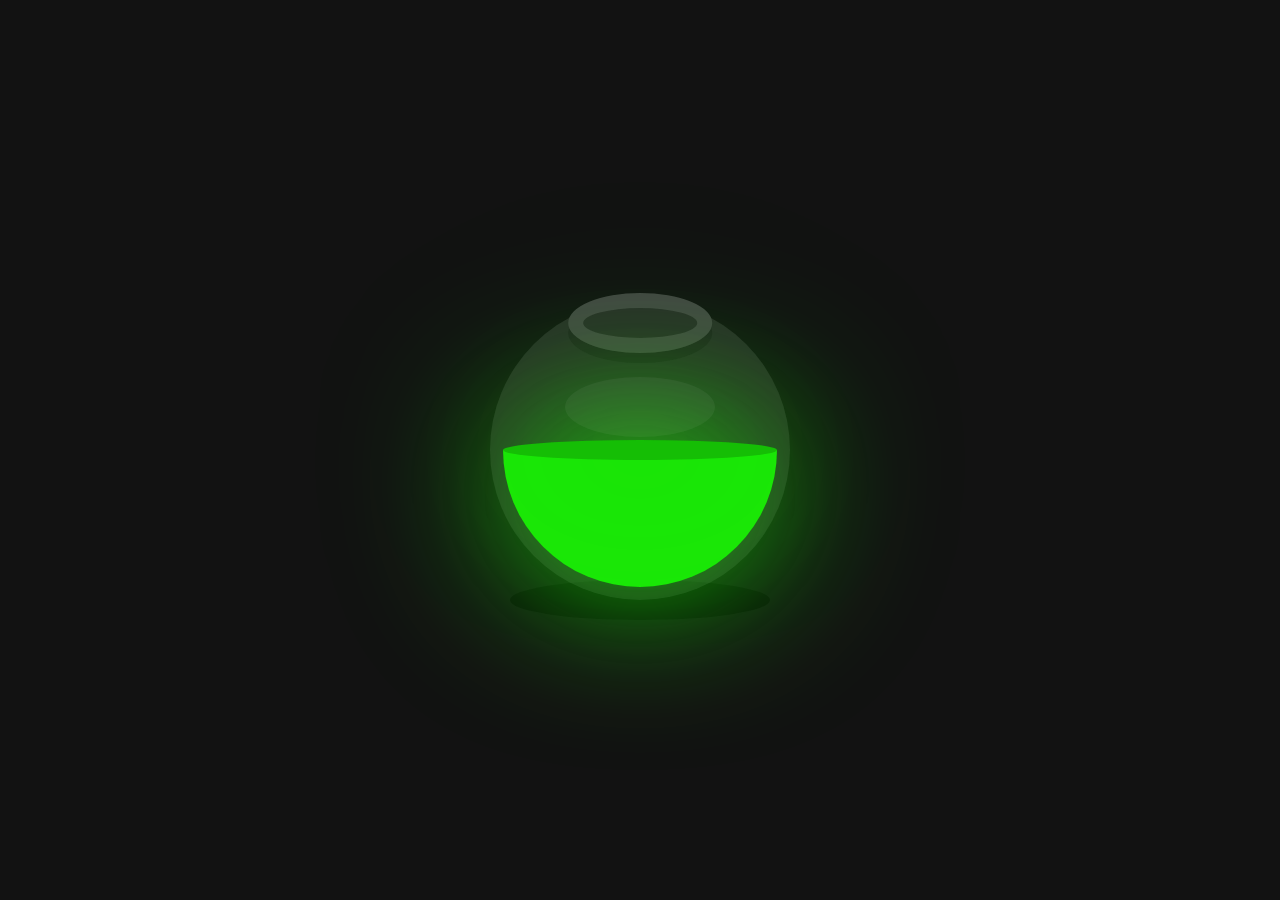
<file: 3D Glowing Liquid In Bootle/index.html>
<!DOCTYPE html>
<html>
<head>
	<meta charset="utf-8">
	<title>
		3D Glowing Liquid in Bootle
	</title>
	<link rel="stylesheet" type="text/css" href="style.css">
</head>
<body>

<section>
	<div class="shadow"></div>
	<div class="bowl">
		<div class="liquid"></div>
		
	</div>
</section>
</body>
</html>
</file>
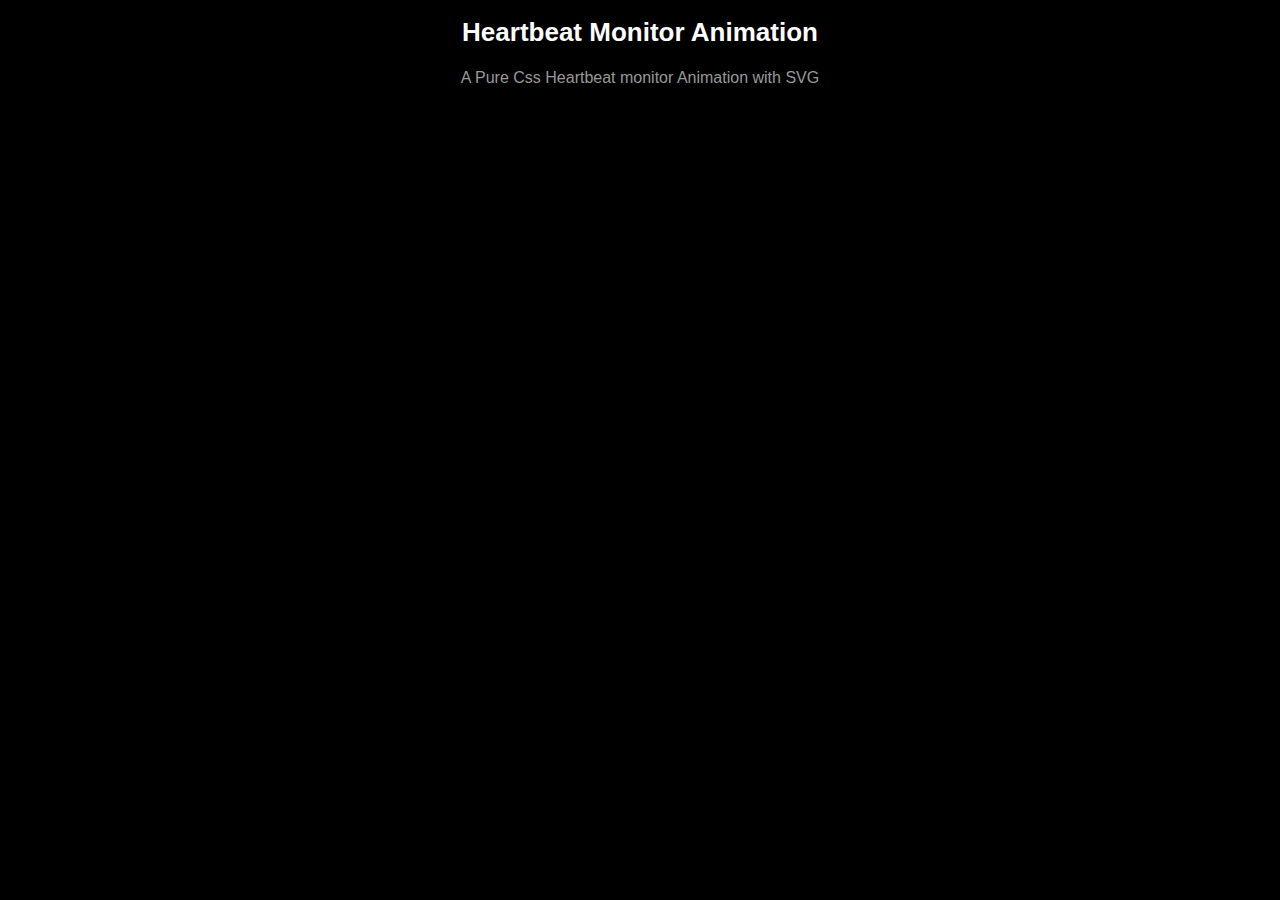
<file: heartbeat anim/index.html>
<!DOCTYPE html>
<html>
<head>
	<meta charset="utf-8">
	<title>
		Heart Beat Monitor Animation
	</title>

	<link rel="stylesheet" type="text/css" href="style.css">
</head>
<body>

<header class="header">
	<div class="container">
		<div class="heading">
			<h1>Heartbeat Monitor Animation  </h1>
			<p> A Pure Css Heartbeat monitor Animation with SVG</p>
			
		</div>
		
	</div>
	
</header>
<section>
<div class="container">
	<div class="content">
		<div class="heart-rate">
			 <svg version="1.0" xmlns="http://www.w3.org/2000/svg" xmlns:xlink="http://www.w3.org/1999/xlink" x="0px" y="0px" width="150px" height="73px" viewBox="0 0 150 73" enable-background="new 0 0 150 73" xml:space="preserve">
    <polyline fill="none" stroke="#009B9E" stroke-width="3" stroke-miterlimit="10" points="0,45.486 38.514,45.486 44.595,33.324 50.676,45.486 57.771,45.486 62.838,55.622 71.959,9 80.067,63.729 84.122,45.486 97.297,45.486 103.379,40.419 110.473,45.486 150,45.486"
    />
  </svg>

  <div class="fade-in"> </div>

  <div class="fade-out"> </div>
		</div>
		
	</div>
	
</div> 

</section>

</body>
</html>
</file>
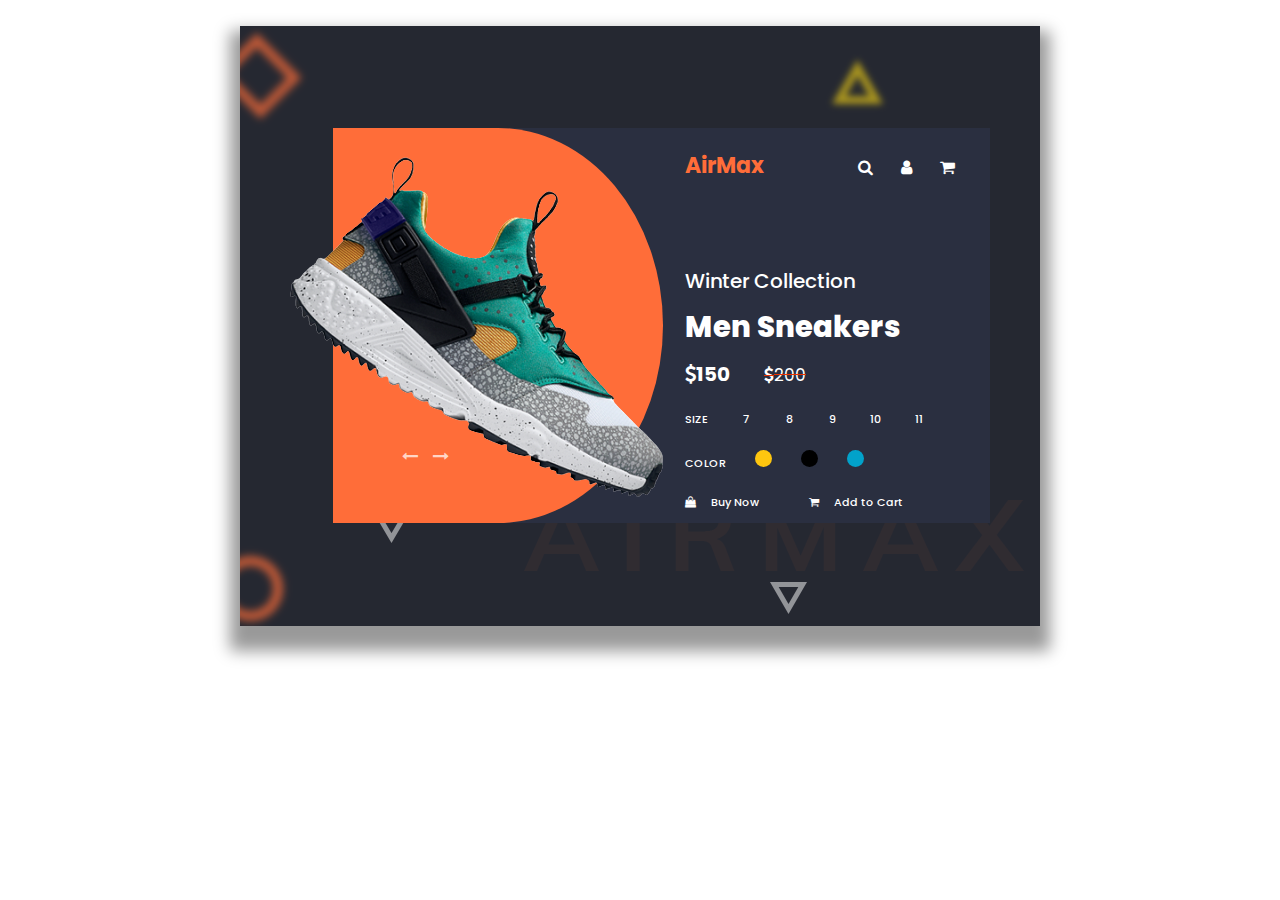
<file: Product UI/Index.html>
<!DOCTYPE html>
<html>
<head>
	<meta charset="utf-8">
	<title>Product UI</title>

	<!-- Font Awesome -->
<link rel="stylesheet" href="https://cdnjs.cloudflare.com/ajax/libs/font-awesome/4.7.0/css/font-awesome.min.css" integrity="sha512-SfTiTlX6kk+qitfevl/7LibUOeJWlt9rbyDn92a1DqWOw9vWG2MFoays0sgObmWazO5BQPiFucnnEAjpAB+/Sw==" crossorigin="anonymous" referrerpolicy="no-referrer" />
<link rel="stylesheet" type="text/css" href="style.css">
</head>
<body>

	<div class="card">
		<div class="left">
					<img src="nike.png" alt="shoes">
			<i class="fa fa-long-arrow-left"> </i>
			<i class="fa fa-long-arrow-right"> </i>
		</div>
		<div class="right">
			<div class="Product-info">
				<div class="Product-name">
					<h1>AirMax</h1>
					<i class="fa fa-search"></i>
					<i class="fa fa-user"></i>
					<i class="fa fa-shopping-cart"></i>
				</div>
				<div class="details">
					<h3>Winter Collection</h3>
					<h2>Men Sneakers</h2>
					<h4><span class="fa fa-dollar"> </span>150 </h4>
					<h4 class="dis"><span class="fa fa-dollar"> </span>200 </h4>
			
				</div>
				<ul>
					<li>SIZE</li>
					<li class="bg">7</li>
					<li class="bg">8</li>
					<li class="bg">9</li>
					<li class="bg">10</li>
					<li class="bg">11</li>
		
				</ul>

					<ul>
					<li>COLOR</li>
					<li class="yellow"></li>
					<li class="black"></li>
					<li class="blue"></li>
		
				</ul>

				<span class="foot"> <i class="fa fa-shopping-bag"></i>Buy Now</span>
				<span class="foot"> <i class="fa fa-shopping-cart"></i>Add to Cart</span>
				
			</div>

		</div>
	 </div>


</body>
</html>
</file>
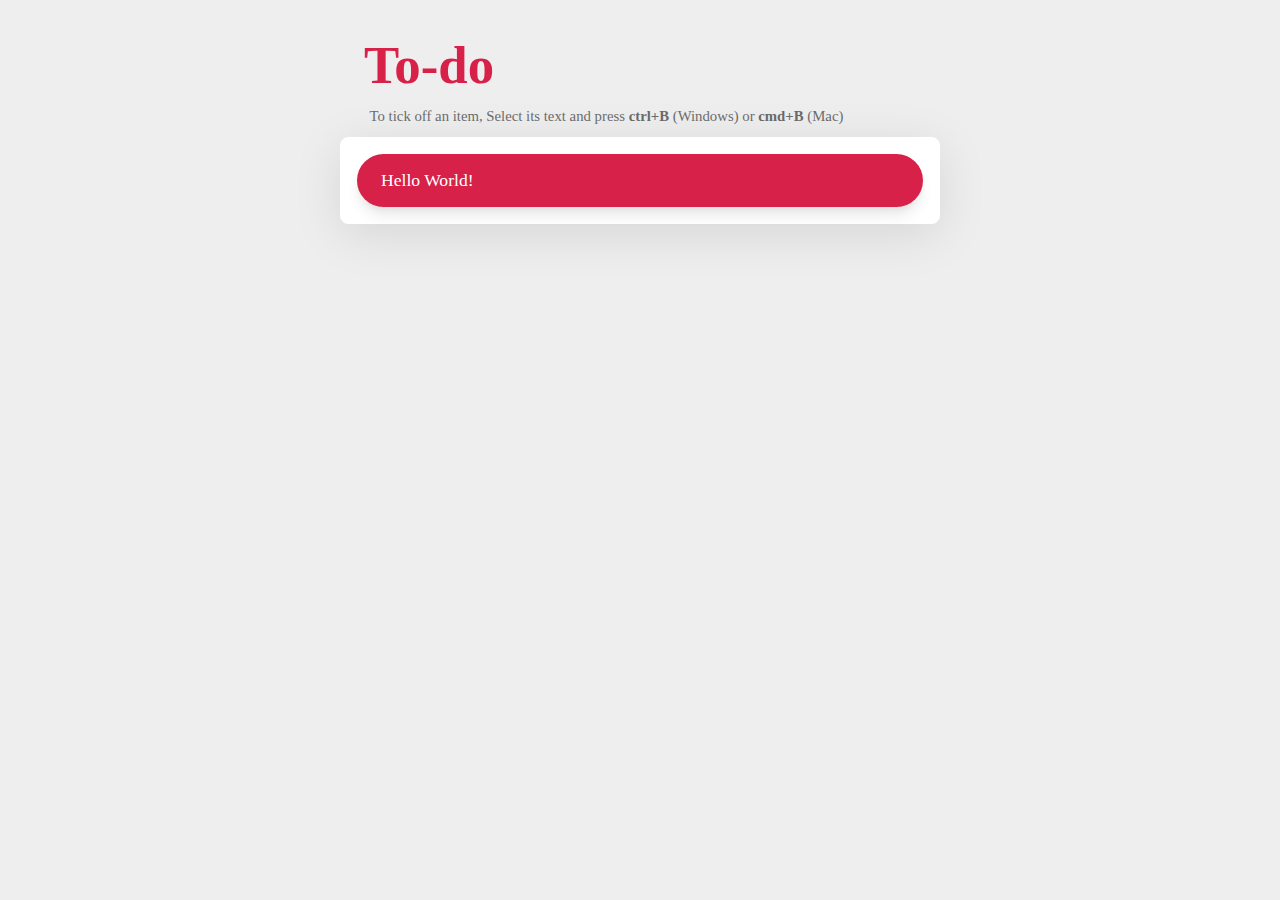
<file: Pure Css TO-DO/index.html>
<!DOCTYPE html>
<html>
<head>
	<meta charset="utf-8">
	<title>
		Pure CSS TO-DO
	</title>
<link rel="stylesheet" type="text/css" href="style.css">

</head>
<body>
<h1> To-do</h1>
<h2> To tick off an item, Select its text and press <b> ctrl+B</b> (Windows) or <b>cmd+B</b> (Mac)
</h2>
<div contenteditable>
	<div>
		Hello World!
		
	</div>
	
</div>


</body>
</html>
</file>
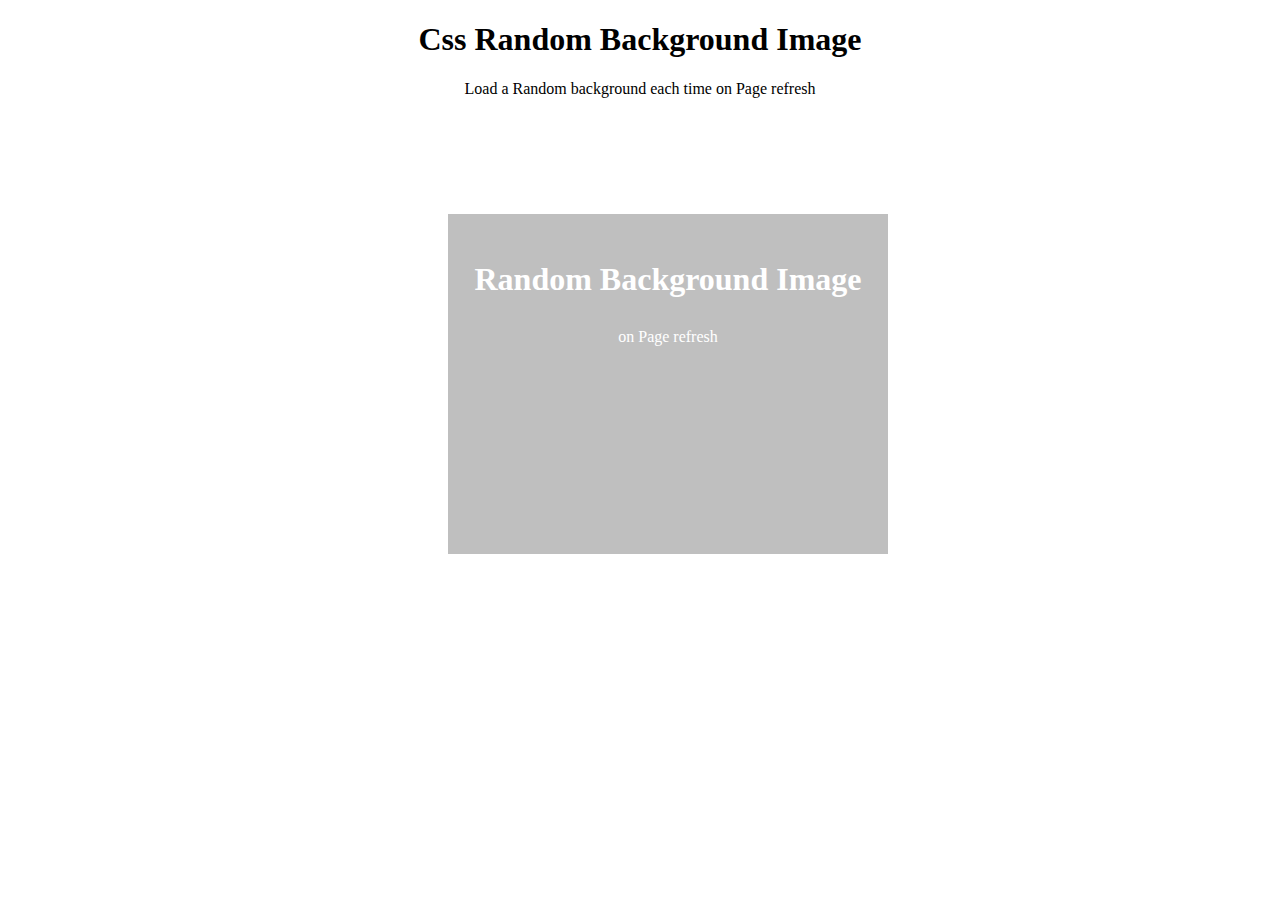
<file: Refresh/index.html>
<!DOCTYPE html>
<html>
<head>
	<meta charset="utf-8">
	<title>
		Html CSS JS Random Background Image 
	</title>

	<link rel="stylesheet" type="text/css" href="style.css">

</head>
<body>

<header class="header-center">
	<h1> Css Random Background Image </h1>
	<p>  Load a Random background each time on Page refresh </p>
	
</header>

<div class="random_bg">
	<div class="box">
	<h1> Random Background Image </h1>
	<p>   on Page refresh </p>
		
	</div>
	
</div>

<script src="https://code.jquery.com/jquery-3.6.0.js" integrity="sha256-H+K7U5CnXl1h5ywQfKtSj8PCmoN9aaq30gDh27Xc0jk=" crossorigin="anonymous"></script>
<script type="text/javascript">
	
function pic() {
	var bgm= ['https://cdn.pixabay.com/photo/2015/01/28/23/35/hills-615429_960_720.jpg','https://cdn.pixabay.com/photo/2017/07/24/12/43/schrecksee-2534484__340.jpg','https://cdn.pixabay.com/photo/2018/02/02/17/29/nature-3125912__340.jpg','https://cdn.pixabay.com/photo/2018/01/14/23/12/nature-3082832__340.jpg','https://cdn.pixabay.com/photo/2018/04/16/16/16/sunset-3325080__340.jpg','https://cdn.pixabay.com/photo/2016/10/18/21/28/seljalandsfoss-1751463__340.jpg','https://cdn.pixabay.com/photo/2016/05/02/10/13/ship-1366926__340.jpg','https://cdn.pixabay.com/photo/2015/01/28/23/34/mountains-615428__340.jpg','https://cdn.pixabay.com/photo/2015/12/01/20/28/road-1072821__340.jpg','https://cdn.pixabay.com/photo/2016/09/21/04/46/barley-field-1684052_960_720.jpg','https://cdn.pixabay.com/photo/2014/02/27/16/10/tree-276014_960_720.jpg','https://cdn.pixabay.com/photo/2018/08/24/23/33/field-3629120__340.jpg','https://cdn.pixabay.com/photo/2016/10/22/17/46/mountains-1761292__340.jpg'];
//images 
$('.random_bg').css({
	'background':'url('+bgm[Math.floor(Math.random()* bgm.length)]+') no-repeat',
	'background-position':'100%',
	'background-size':'cover'
});

	// body...
}
pic();




</script>

</body>
</html>
</file>
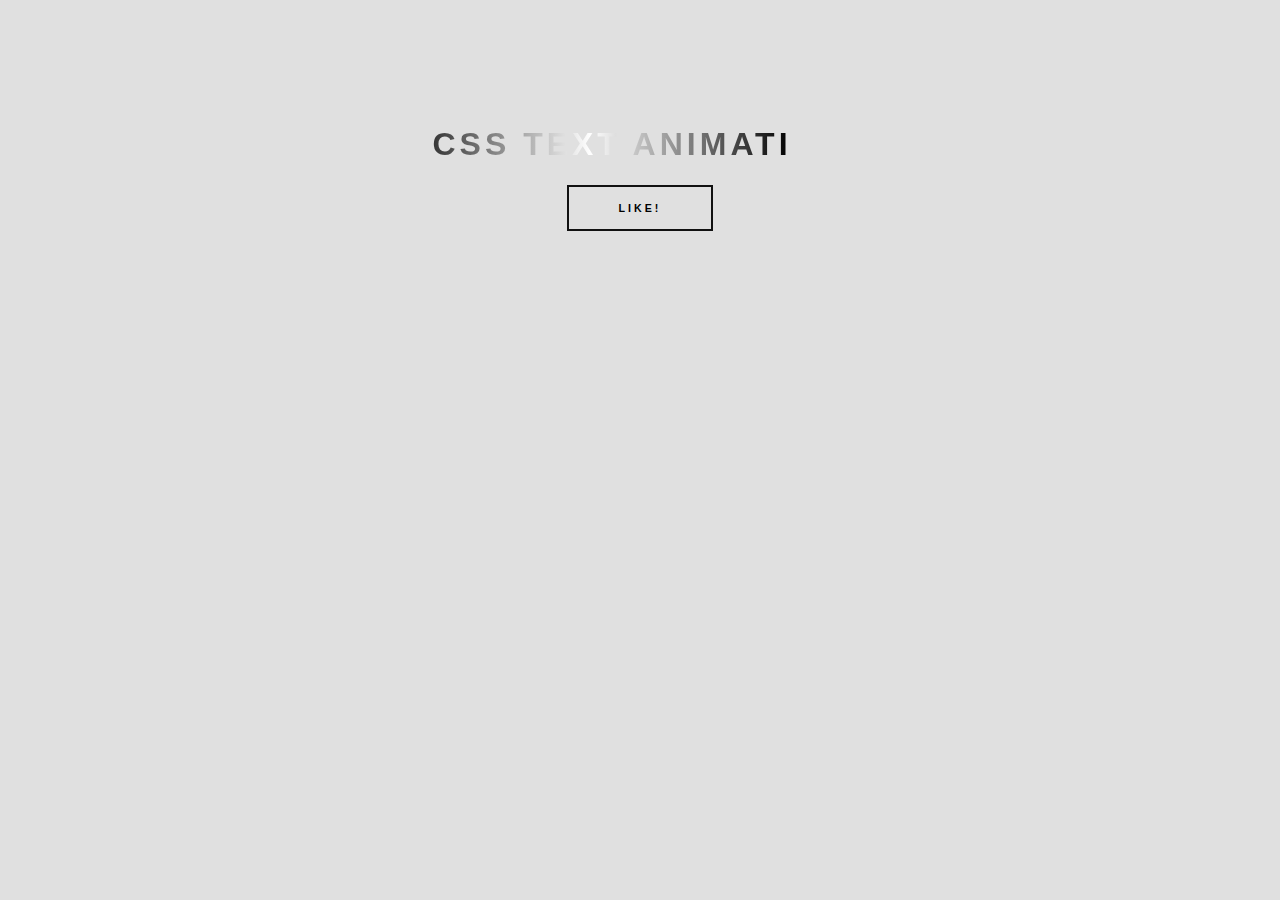
<file: Text Animation/Index.html>
<!DOCTYPE html>
<html>
<head>
	<meta charset="utf-8">
	<title>Css Animation</title>

<link rel="stylesheet" type="text/css" href="style.css">
</head>
<body>

<section class="container">
	<h1>CSS Text Animation  </h1>
	<button data-hover="Share!"><div> like!</div></button>

</section>
</body>
</html>
</file>
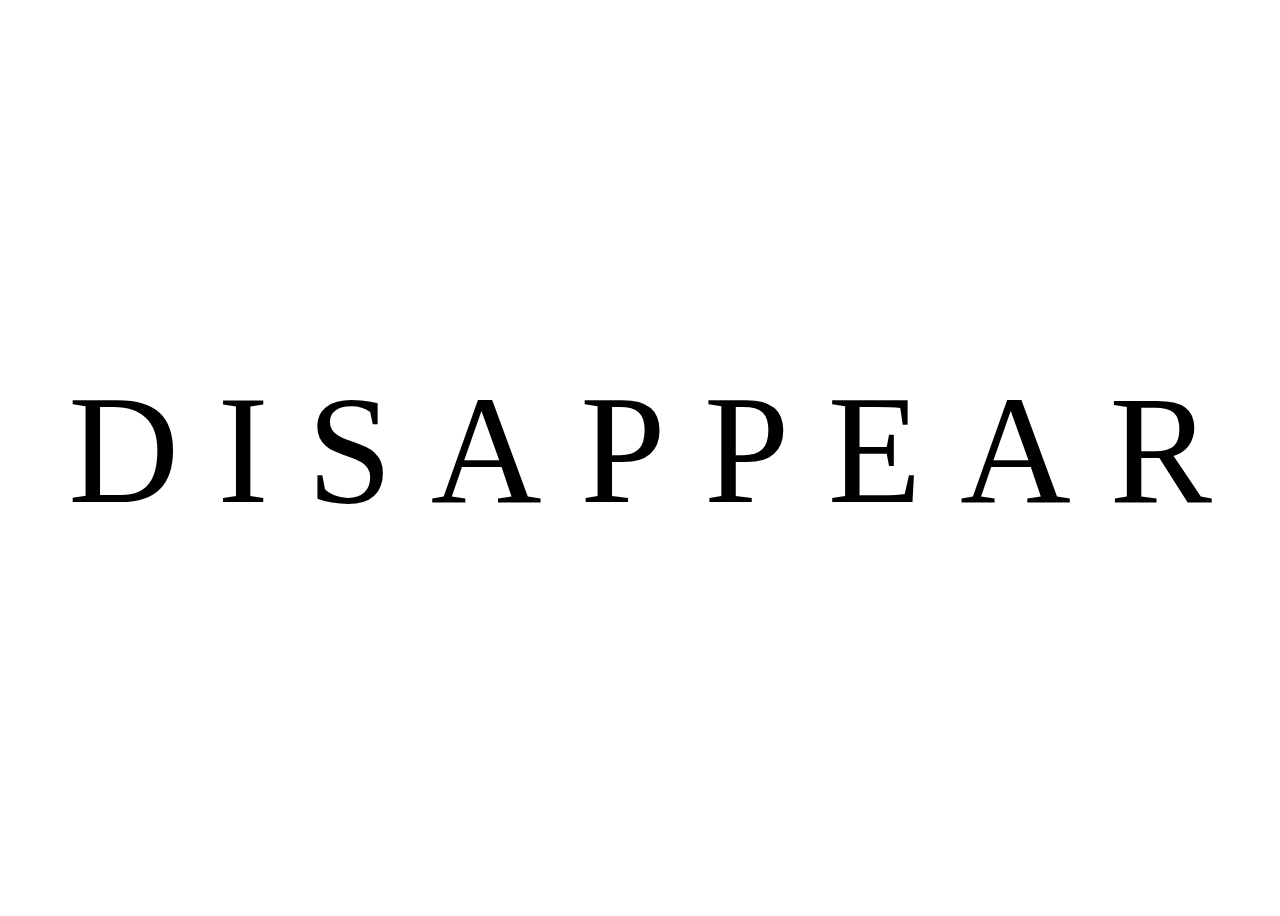
<file: Text Disappear/Index.html>
<!DOCTYPE html>
<html>
<head>
	<meta charset="utf-8">
	<title>
		Text Disappear
	</title>
	<link rel="stylesheet" type="text/css" href="style.css">
</head>
<body>

<div class="disappear">
	<span>d</span>
		<span>i</span>
			<span>s</span>
				<span>a</span>
					<span>p</span>
						<span>p</span>
							<span>e</span>
								<span>a</span>
									<span>r</span>
</div>

</body>
</html>
</file>
<file: 3D Glowing Liquid In Bootle/style.css>
@import url('https://fonts.googleapis.com/css2?family=BhuTuka+Expanded+One&family=Kanit&family=Mrs+Sheppards&family=Oswald:wght@700&display=swap');

*{
	margin: 0;
	padding: 0;
	box-sizing: border-box;
}
section{
	display: flex;
	justify-content: center;
	align-items: center;
	min-height: 100vh;
	background: #121212;

}
.bowl{
	position: relative;
	width: 300px;
	height: 300px;
	background: rgba(255, 255, 255, 0.1);
	border-radius: 50%;
	border: 8px solid transparent;
	animation: animate 5s linear infinite;
	transform-origin: bottom center;
	animation-play-state: run;
}
@keyframes animate{
	0%{
		transform: rotate(0deg);
	}
	25%{
		transform: rotate(22deg);
	}
		50%{
		transform: rotate(0deg);
	}
		75%{
		transform: rotate(-22deg);
	}
	100%{
		filter: hue-rotate(360deg);
	}
}
.bowl::before{
	content: "";
	position: absolute;
	top: -15px;
	left: 50%;
	transform: translateX(-50%);
	width: 40%;
	height: 30px;
	border: 15px solid #444;
	border-radius: 50%;
	box-shadow: 0 10px #222;

}
.bowl::after{
	content: "";
	position: absolute;
	top: 35%;
	left: 50%;
	transform: translate(-50%,-50%);
	width: 150px;
	height: 60px;
	background: rgba(255, 255, 255, 0.05);
	transform-origin: center;
	animation: animatebowlshadow 5s linear infinite;
	border-radius: 50%;
	animation-play-state: running;

}


@keyframes animatebowlshadow{
	0%{
		left: 50%;
		width: 150px;
		height: 60px;
	}
25%{
		left: 55%;
		width: 140px;
		height: 65px;
	}50%{
		left: 50%;
		width: 150px;
		height: 60px;
	}
	75%{
		left: 45%;
		width: 140px;
		height: 65px;
	}
	100%{


	}
}


.liquid{
	position: absolute;
	top: 50%;
	left: 5px;
	right: 5px;
	bottom: 5px;
	background: #1ae907;
	border-bottom-left-radius: 150px;
	border-bottom-right-radius: 150px;
	filter: drop-shadow(0 0 80px #1ae907);
	transform-origin: top center;
	animation: animateliquid 5s linear infinite;
	animation-play-state: running;
}

@keyframes animateliquid{
	0%{
		transform: rotate(0deg);
	}
	25%{
		transform: rotate(-22deg);
	}
	30%{
		transform: rotate(-23deg);
	}
	50%{
		transform: rotate(0deg);
	}
	75%{
		transform: rotate(22deg);
	}
		80%{
		transform: rotate(23deg);
	}
	100%{
		transform: rotate(0deg);
	}


}
.liquid::before{
	content: "";
	position: absolute;
	top: -10px;
	width: 100%;
	height: 20px;
	background: #15be05;
	border-radius: 50%;
	filter:drop-shadow(0 0 80px #15be05) ;
}
.shadow{
	position: absolute;
	top: calc(50% + 150px);
	left: 50%;
	transform: translate(-50%,-50%);
	width: 260px;
	height: 40px;
	background: rgba(0, 0, 0, 0.5);
	border-radius: 50%;
	animation: animateshadow 5s linear infinite;
	animation-play-state: running;

}
@keyframes animateshadow{
	0%{
		left: 50%;
		width: 260px;
		height: 40px;
		top: calc(50% + 150px);

	}

	25%{
		left: 55%;
		width: 265px;
		height: 30px;
		top: calc(50% + 130px);
		
	}50%{
		left: 50%;
		width: 260px;
		height: 40px;
		top: calc(50% + 150px);
		
	}75%{
		left: 45%;
		width: 265px;
		height: 30px;
		top: calc(50% + 130px);
		
	}100%{
	}
}
</file>
<file: heartbeat anim/style.css>
body{
	background: #000 none repeat scroll 0 0;
	color: #999;
	font-size: 100%;
	line-height: 24px;
	margin: 0;
	padding: 0;
	font-family: sans-serif;
}

.heading h1{
	font-family: sans-serif;
	text-rendering: optimizeLegibility;
	color: #fff;
	font-size: 26px;
	font-weight: 700;
	line-height: normal;
}
.container{
	margin: 0 auto;
	text-align: center;
}
.heart-rate{
	width: 150px;
	height: 73px;
	position: relative;
	margin: 20px auto;
}
.fade-in{
position: absolute;
width: 100%;
height: 100%;
background-color: #000;
top: 0;
right: 0;
animation: heartRateIn 2.5s linear infinite;
}

.fade-out{
position: absolute;
width: 120%;
height: 100%;
background-color: #000;
top: 0;
right: -120%;
animation: heartRateOut 2.5s linear infinite;
background: rgba(0, 0, 0, 1);
background: linear-gradient(to right,rgba(0,0,0,1)0%, rgba(0,0,0,1)80%,rgba(0,0,0,0)100%);
}

@keyframes heartRateIn{
	0%{
		width: 100%;
	}
	50%{
		width: 0;
	}
	100%{
		width: 0;
	}
}
@keyframes heartRateOut{
	0%{
		left: -120%;
	}
	30%{
		left: -120%;
	}
	100%{
		left: 0;
	}

}
</file>
<file: Product UI/style.css>
/*font*/
	@import url('https://fonts.googleapis.com/css2?family=Poppins&display=swap');

*{
margin: 0;
padding: 0;
font-family: Poppins;

}
h1{
	color: #ff6d39;
	font-weight: bold;
	font-size: 22px;
	margin-top: 21px;
	display: inline-block;
}
i.fa.fa-search
{
margin-left: 90px;
}
.Product-name i{
	color: #ffffff;
	transition: 0.3s all ease;
	margin: 0px 12px;
}

.Product-name i:hover {
color: #ff6d39;
	cursor: pointer;
	}

h3{
	color: #ffffff;
	margin-top: 84px;
	font-weight: 500;
	font-size: 20px;
}
h2{
color: #ffffff;
	margin-top: 10px;
	font-weight: 800;
	font-size: 29px;	

}
h4{ 
     display: inline-block;
     color: #ffffff;
	margin-top: 10px;
	font-weight: bold;
	font-size: 20px;	

}
h4.dis {
	display: inline-block;
	color: #ffffff;
	font-weight: 400;
	font-size: 17px;
	margin-left: 30px;
	text-decoration: line-through #ea3201;
}

h4.dis span {
	text-decoration: line-through #ea3201;
}
ul {
list-style-type: none;

}
li{
	display: inline-block;
	margin-right: 25px;
}
ul li{
	color: #ffffff;
	margin-top: 20px;
	font-weight: 500;
	font-size: 11px;
}
.bg{
	width: 15px;
	height: 15px;
	text-align: center;
	padding: 2px;
	margin-right: 20px;transition: 0.3s all ease;
	border-radius: 50%;

}
.bg:hover{
	background-color: #ff6d39;
	border-radius: 50%;
	width: 15px;
	height: 15px;
	cursor: pointer;
}
.yellow{
	content: "";
	width: 13px;
	height: 13px;
background-color: #fec60f;
border-radius: 50%;
border: 2px solid rgba(0, 0, 0, 0);
transition: 0.3s all ease;

}

.black{
	content: "";
	width: 13px;
	height: 13px;
background-color: #000000;
border-radius: 50%;
border: 2px solid rgba(0, 0, 0, 0);
transition: 0.3s all ease;

}

.blue{
	content: "";
	width: 13px;
	height: 13px;
background-color: #02a2ca;
border-radius: 50%;
border: 2px solid rgba(0, 0, 0, 0);
transition: 0.3s all ease;

}
.yellow:hover,
.black:hover,
.blue:hover{
	width: 13px;
	height: 13px;
border-radius: 50%;
border: 2px solid #f76b39;
cursor: pointer;

}
.foot{
	color: #ffffff;
	margin-top: 20px;
	margin-right: 50px;
	font-weight: 500;
	font-size: 11px;
	float: left;
	transition: 0.3s all ease;

}
.foot i:nth-child(1)
{
	margin-left: 0;
	margin-right: 15px;
}
.foot:hover{
	color: #ff6b39;
	cursor: pointer;
}

.left i{
color: #ffd5c6;
margin-top: 260px;
transition: 0.3s all ease;
}

.left i:hover{
color: #2a2f40;
cursor: pointer;
	}
.fa-long-arrow-left{
	margin-left: -275px;
}
.fa-long-arrow-right{
	margin-left: 15px;
}
/*main Card*/

.card{
	display: flex;
	align-items: center;
	background: #252831 url(bg.png)no-repeat;
    height: 600px;
    width: 800px;
    margin: 0 auto;
    box-shadow: 0 15px 15px 10px rgba(0, 0, 0, 0.4);
    margin-top: 2%;


}
.left{
	content: "";
	height: 395px;
	width: 330px;
	display:flex;
	align-items: center;
	background-color: #ff6d39;
	margin-left: 93px;
	border-radius: 0% 50% 50% 0%;
	position: absolute;
	z-index: 5;

}
.left img{
	margin-left: -108px;
	margin-top: 60px;
	transition: all .3s ease-in-out;
}
.left img:hover{
	transform: scale(1.1);
}
.right{
	content: "";
	width: 550px;
	height: 395px;
	background-color: #2a2f40;
	z-index: 3;
	margin-left: 200px;
}
.Product-info{
	position: absolute;
	margin-left: 245px;
	height: 394px;
	width: 305px;z-index: 10;
}
</file>
<file: Pure Css TO-DO/style.css>
body{
	color: #333;
	text-indent: 1.5rem;
	font-size: 1.1rem;
	background-color: #eee;
	width: 96vw;
	max-width: 600px;
	margin: 0 auto;
}
h2{
	padding: 0 2em;
	text-indent: 0;
	opacity: 0.7;
	font-size: 0.84em;
	font-weight: normal;
}
span b{
	color: #000;
}
h1{
	font-size: 3em;
	margin-bottom: 0.2em;
	color: #D82148;
}
div{
	background-color:#fff;
	border: 1px solid #fff;
	border-radius: 8px;
	box-shadow: 0px 10px 50px rgba(0, 0, 0, 0.1);

}
div:focus{
	outline: none;
}
div div{
	position: relative;
	background-color: #D82148;
	color: #fff;
	margin: 16px;
	border-radius: 999px;
	line-height: 3em;
	border: none;
	box-shadow: 0px 10px 15px -3px rgba(0, 0, 0, 0.1),0px 4px 6px -2px rgba(0, 0, 0, 0.05);

}
div b{
	text-decoration: line-through;
	font-weight: normal;
	display: none;
}
</file>
<file: Refresh/style.css>
.header-center{
text-align: center;
}

.random_bg{
	height: 500px;
	width: 100%;
	position: absolute;
}

.box{
	position: absolute;
	top: 50%;
	left: 50%;
	margin-left: -200px;
	margin-top: -150px;
	width: 400px;
	height: 300px;
	line-height: 1.5;
	background: rgba(0, 0, 0, 0.25);
	padding: 20px;
	color: #fff;
	text-align: center;
}
</file>
<file: Text Animation/style.css>
body{
		background: #e0e0e0;

	}
	.container{
		width: 500px;
		margin: 10% auto;
		text-align: center;
	}
	h1{
		position: relative;
		font-family: sans-serif;
		font-size: 2em;
		text-transform: uppercase;
		letter-spacing: 4px;
		overflow: hidden;
		background: linear-gradient(90deg,#000,#fff,#000);

		background-repeat: no-repeat;
		background-size: 80%;
		-webkit-background-clip: text;
		-webkit-text-fill-color: rgba(255,255,255,0);
		animation: anim 3s linear infinite;


	}
	@keyframes anim {
0%{
	background-position: -500%;
}

100%{
	background-position: 500%;
}
	}

button:hover{
	cursor: pointer;
	background-color: #63a4ff;
	background-image: linear-gradient(315deg,#63a4ff 0%,#83eaf1 74% );
	color: #fff;
	border: 2px solid #63a4ff;


}
button{
	background: transparent;
	outline: none;
border: 2px solid #111;
padding: 15px 50px;
overflow: none;

}
button:hover:before{
	opacity: 1;
	transform: translate(0,0);

}
button:before{
	content: attr(data-hover);
	position: absolute;
	left: 0;
	width: 100%;
	text-transform: uppercase;
	letter-spacing: 3px;
	opacity: 0;
	transform:translate(-100%,0);
	transition: all .3s ease-in-out;
	font-size: .8em;
	font-weight: 800;

}
button:hover div{
	opacity: 0;
	transform: translate(100%,0);
}
button div{
text-transform: uppercase;
font-size: .8em;
font-weight: 800;
letter-spacing: 3px;
	transition: all .3s ease-in-out;

}
</file>
<file: Text Disappear/style.css>
@import url('https://fonts.googleapis.com/css2?family=Poppins&display=swap');

body{
	height: 100vh;
	font-family: 'Poppins' sans-serif;
	font-size: 12vw;
	text-transform: uppercase;
	overflow: hidden;
}
.disappear{
	position: absolute;
	left: 0;
	right: 0;
	margin: auto;
	width: 100%;
	text-align: center;
	height: fit-content;
	bottom: 0;
	top: 0;
}
.disappear span{
	display: inline-block;
	color: transparent;
	text-shadow: 0px 0px 0px black;
	animation-duration: 3s;
	animation-iteration-count: infinite;
}
.disappear span:nth-child(1)
{
	animation-name: disappearleft;
}


.disappear span:nth-child(2)
{
	animation-name: disappearleft;
	animation-delay: .3s;
}

.disappear span:nth-child(2)
{
	animation-name: disappearleft;
	animation-delay: .3s;
}

.disappear span:nth-child(3)
{
	animation-name: disappearleft;
	animation-delay: .6s;
}

.disappear span:nth-child(4)
{
	animation-name: disappearright;
	animation-delay: .8s;
}

.disappear span:nth-child(5)
{
	animation-name: disappearright;
	animation-delay: 1s;
}

.disappear span:nth-child(6)
{
	animation-name: disappearright;
	animation-delay: 1.3s;
}


.disappear span:nth-child(7)
{
	animation-name: disappearleft;
	animation-delay: 1.6s;
}

.disappear span:nth-child(8)
{
	animation-name: disappearright;
	animation-delay: 2s;
}

.disappear span:nth-child(9)
{
	animation-name: disappearright;
	animation-delay: 2.3s;
}



@keyframes disappearleft{
	50%{
		transform: skew(50deg) translateY(-200%);
		text-shadow: 0px 0px 50px;
		opacity: 0;
	}
}


@keyframes disappearright{
	50%{
		transform: skew(-50deg) translateY(-200%);
		text-shadow: 0px 0px 50px;
		opacity: 0;
	}
}
</file>
